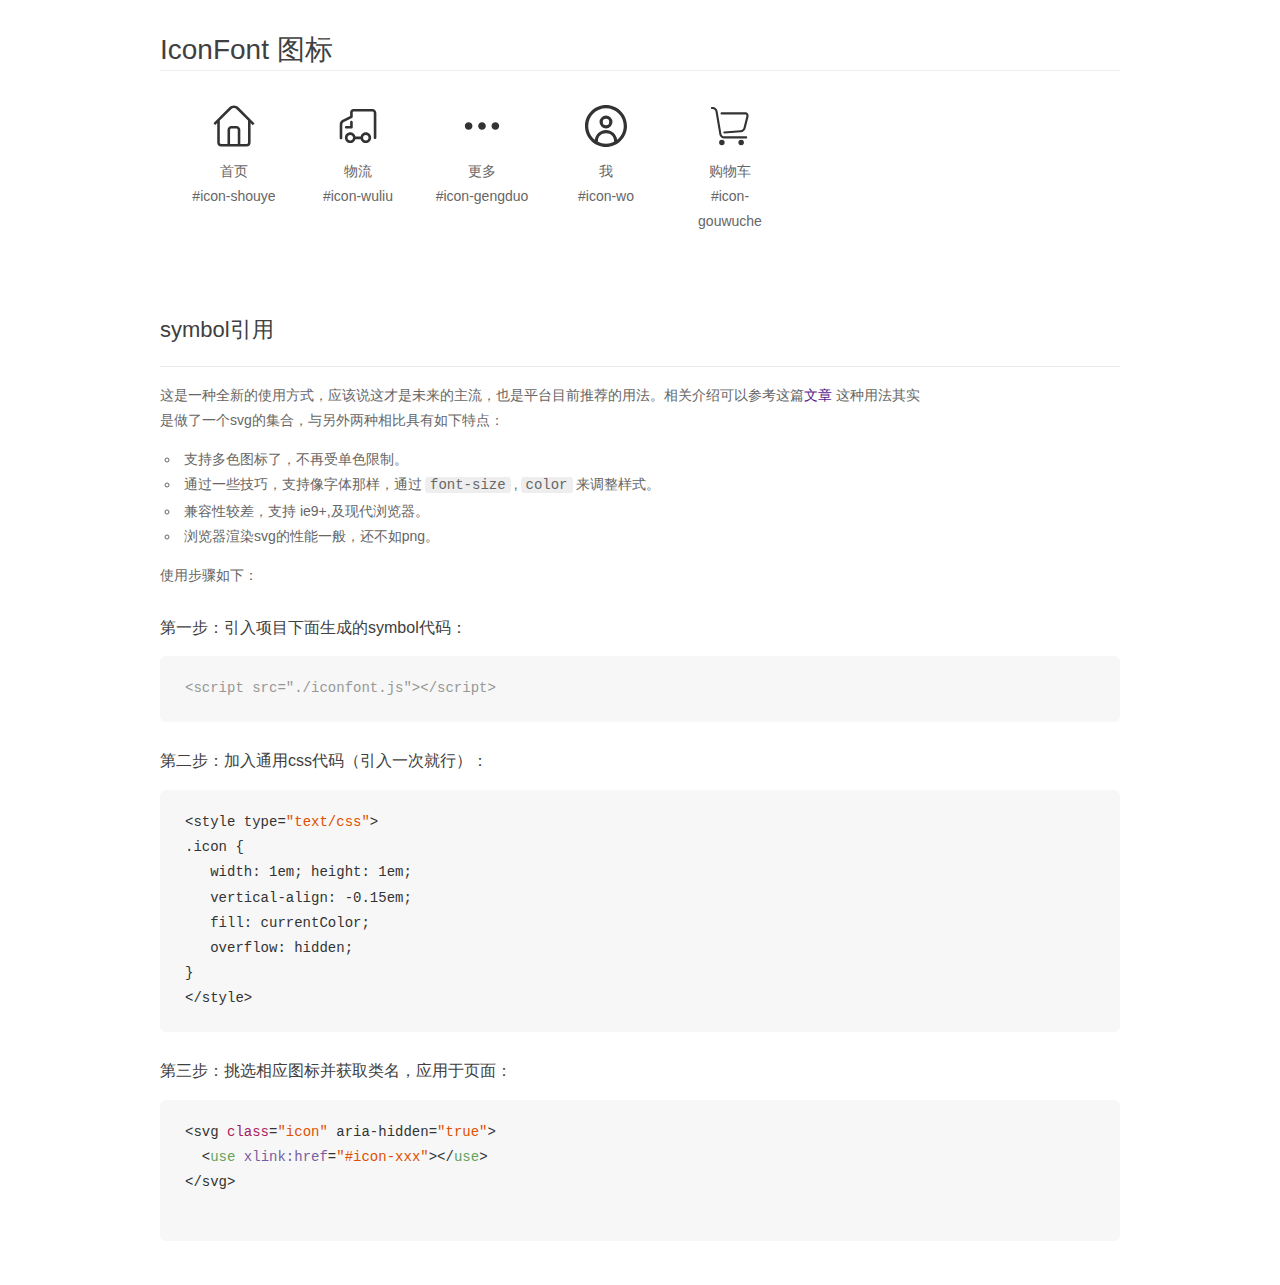
<file: font_tb/demo_symbol.html>
<!DOCTYPE html>
<html>
<head>
    <meta charset="utf-8"/>
    <title>IconFont</title>
    <link rel="stylesheet" href="demo.css">
    <script src="iconfont.js"></script>

    <style type="text/css">
        .icon {
          /* 通过设置 font-size 来改变图标大小 */
          width: 1em; height: 1em;
          /* 图标和文字相邻时，垂直对齐 */
          vertical-align: -0.15em;
          /* 通过设置 color 来改变 SVG 的颜色/fill */
          fill: currentColor;
          /* path 和 stroke 溢出 viewBox 部分在 IE 下会显示
             normalize.css 中也包含这行 */
          overflow: hidden;
        }

    </style>
</head>
<body>
    <div class="main markdown">
        <h1>IconFont 图标</h1>
        <ul class="icon_lists clear">
            
                <li>
                    <svg class="icon" aria-hidden="true">
                        <use xlink:href="#icon-shouye"></use>
                    </svg>
                    <div class="name">首页</div>
                    <div class="fontclass">#icon-shouye</div>
                </li>
            
                <li>
                    <svg class="icon" aria-hidden="true">
                        <use xlink:href="#icon-wuliu"></use>
                    </svg>
                    <div class="name">物流</div>
                    <div class="fontclass">#icon-wuliu</div>
                </li>
            
                <li>
                    <svg class="icon" aria-hidden="true">
                        <use xlink:href="#icon-gengduo"></use>
                    </svg>
                    <div class="name">更多</div>
                    <div class="fontclass">#icon-gengduo</div>
                </li>
            
                <li>
                    <svg class="icon" aria-hidden="true">
                        <use xlink:href="#icon-wo"></use>
                    </svg>
                    <div class="name">我</div>
                    <div class="fontclass">#icon-wo</div>
                </li>
            
                <li>
                    <svg class="icon" aria-hidden="true">
                        <use xlink:href="#icon-gouwuche"></use>
                    </svg>
                    <div class="name">购物车</div>
                    <div class="fontclass">#icon-gouwuche</div>
                </li>
            
        </ul>


        <h2 id="symbol-">symbol引用</h2>
        <hr>

        <p>这是一种全新的使用方式，应该说这才是未来的主流，也是平台目前推荐的用法。相关介绍可以参考这篇<a href="">文章</a>
        这种用法其实是做了一个svg的集合，与另外两种相比具有如下特点：</p>
        <ul>
          <li>支持多色图标了，不再受单色限制。</li>
          <li>通过一些技巧，支持像字体那样，通过<code>font-size</code>,<code>color</code>来调整样式。</li>
          <li>兼容性较差，支持 ie9+,及现代浏览器。</li>
          <li>浏览器渲染svg的性能一般，还不如png。</li>
        </ul>
        <p>使用步骤如下：</p>
        <h3 id="-symbol-">第一步：引入项目下面生成的symbol代码：</h3>
        <pre><code class="lang-js hljs javascript"><span class="hljs-comment">&lt;script src="./iconfont.js"&gt;&lt;/script&gt;</span></code></pre>
        <h3 id="-css-">第二步：加入通用css代码（引入一次就行）：</h3>
        <pre><code class="lang-js hljs javascript">&lt;style type=<span class="hljs-string">"text/css"</span>&gt;
.icon {
   width: <span class="hljs-number">1</span>em; height: <span class="hljs-number">1</span>em;
   vertical-align: <span class="hljs-number">-0.15</span>em;
   fill: currentColor;
   overflow: hidden;
}
&lt;<span class="hljs-regexp">/style&gt;</span></code></pre>
        <h3 id="-">第三步：挑选相应图标并获取类名，应用于页面：</h3>
        <pre><code class="lang-js hljs javascript">&lt;svg <span class="hljs-class"><span class="hljs-keyword">class</span></span>=<span class="hljs-string">"icon"</span> aria-hidden=<span class="hljs-string">"true"</span>&gt;<span class="xml"><span class="hljs-tag">
  &lt;<span class="hljs-name">use</span> <span class="hljs-attr">xlink:href</span>=<span class="hljs-string">"#icon-xxx"</span>&gt;</span><span class="hljs-tag">&lt;/<span class="hljs-name">use</span>&gt;</span>
</span>&lt;<span class="hljs-regexp">/svg&gt;
        </span></code></pre>
    </div>
</body>
</html>
</file>
<file: font_tb/demo.css>
*{margin: 0;padding: 0;list-style: none;}
/*
KISSY CSS Reset
理念：1. reset 的目的不是清除浏览器的默认样式，这仅是部分工作。清除和重置是紧密不可分的。
2. reset 的目的不是让默认样式在所有浏览器下一致，而是减少默认样式有可能带来的问题。
3. reset 期望提供一套普适通用的基础样式。但没有银弹，推荐根据具体需求，裁剪和修改后再使用。
特色：1. 适应中文；2. 基于最新主流浏览器。
维护：玉伯<lifesinger@gmail.com>, 正淳<ragecarrier@gmail.com>
 */

/** 清除内外边距 **/
body, h1, h2, h3, h4, h5, h6, hr, p, blockquote, /* structural elements 结构元素 */
dl, dt, dd, ul, ol, li, /* list elements 列表元素 */
pre, /* text formatting elements 文本格式元素 */
form, fieldset, legend, button, input, textarea, /* form elements 表单元素 */
th, td /* table elements 表格元素 */ {
  margin: 0;
  padding: 0;
}

/** 设置默认字体 **/
body,
button, input, select, textarea /* for ie */ {
  font: 12px/1.5 tahoma, arial, \5b8b\4f53, sans-serif;
}
h1, h2, h3, h4, h5, h6 { font-size: 100%; }
address, cite, dfn, em, var { font-style: normal; } /* 将斜体扶正 */
code, kbd, pre, samp { font-family: courier new, courier, monospace; } /* 统一等宽字体 */
small { font-size: 12px; } /* 小于 12px 的中文很难阅读，让 small 正常化 */

/** 重置列表元素 **/
ul, ol { list-style: none; }

/** 重置文本格式元素 **/
a { text-decoration: none; }
a:hover { text-decoration: underline; }


/** 重置表单元素 **/
legend { color: #000; } /* for ie6 */
fieldset, img { border: 0; } /* img 搭车：让链接里的 img 无边框 */
button, input, select, textarea { font-size: 100%; } /* 使得表单元素在 ie 下能继承字体大小 */
/* 注：optgroup 无法扶正 */

/** 重置表格元素 **/
table { border-collapse: collapse; border-spacing: 0; }

/* 清除浮动 */
.ks-clear:after, .clear:after {
  content: '\20';
  display: block;
  height: 0;
  clear: both;
}
.ks-clear, .clear {
  *zoom: 1;
}

.main {
  padding: 30px 100px;
width: 960px;
margin: 0 auto;
}
.main h1{font-size:36px; color:#333; text-align:left;margin-bottom:30px; border-bottom: 1px solid #eee;}

.helps{margin-top:40px;}
.helps pre{
  padding:20px;
  margin:10px 0;
  border:solid 1px #e7e1cd;
  background-color: #fffdef;
  overflow: auto;
}

.icon_lists{
  width: 100% !important;

}

.icon_lists li{
  float:left;
  width: 100px;
  height:180px;
  text-align: center;
  list-style: none !important;
}
.icon_lists .icon{
  font-size: 42px;
  line-height: 100px;
  margin: 10px 0;
  color:#333;
  -webkit-transition: font-size 0.25s ease-out 0s;
  -moz-transition: font-size 0.25s ease-out 0s;
  transition: font-size 0.25s ease-out 0s;

}
.icon_lists .icon:hover{
  font-size: 100px;
}



.markdown {
  color: #666;
  font-size: 14px;
  line-height: 1.8;
}

.highlight {
  line-height: 1.5;
}

.markdown img {
  vertical-align: middle;
  max-width: 100%;
}

.markdown h1 {
  color: #404040;
  font-weight: 500;
  line-height: 40px;
  margin-bottom: 24px;
}

.markdown h2,
.markdown h3,
.markdown h4,
.markdown h5,
.markdown h6 {
  color: #404040;
  margin: 1.6em 0 0.6em 0;
  font-weight: 500;
  clear: both;
}

.markdown h1 {
  font-size: 28px;
}

.markdown h2 {
  font-size: 22px;
}

.markdown h3 {
  font-size: 16px;
}

.markdown h4 {
  font-size: 14px;
}

.markdown h5 {
  font-size: 12px;
}

.markdown h6 {
  font-size: 12px;
}

.markdown hr {
  height: 1px;
  border: 0;
  background: #e9e9e9;
  margin: 16px 0;
  clear: both;
}

.markdown p,
.markdown pre {
  margin: 1em 0;
}

.markdown > p,
.markdown > blockquote,
.markdown > .highlight,
.markdown > ol,
.markdown > ul {
  width: 80%;
}

.markdown ul > li {
  list-style: circle;
}

.markdown > ul li,
.markdown blockquote ul > li {
  margin-left: 20px;
  padding-left: 4px;
}

.markdown > ul li p,
.markdown > ol li p {
  margin: 0.6em 0;
}

.markdown ol > li {
  list-style: decimal;
}

.markdown > ol li,
.markdown blockquote ol > li {
  margin-left: 20px;
  padding-left: 4px;
}

.markdown code {
  margin: 0 3px;
  padding: 0 5px;
  background: #eee;
  border-radius: 3px;
}

.markdown pre {
  border-radius: 6px;
  background: #f7f7f7;
  padding: 20px;
}

.markdown pre code {
  border: none;
  background: #f7f7f7;
  margin: 0;
}

.markdown strong,
.markdown b {
  font-weight: 600;
}

.markdown > table {
  border-collapse: collapse;
  border-spacing: 0px;
  empty-cells: show;
  border: 1px solid #e9e9e9;
  width: 95%;
  margin-bottom: 24px;
}

.markdown > table th {
  white-space: nowrap;
  color: #333;
  font-weight: 600;

}

.markdown > table th,
.markdown > table td {
  border: 1px solid #e9e9e9;
  padding: 8px 16px;
  text-align: left;
}

.markdown > table th {
  background: #F7F7F7;
}

.markdown blockquote {
  font-size: 90%;
  color: #999;
  border-left: 4px solid #e9e9e9;
  padding-left: 0.8em;
  margin: 1em 0;
  font-style: italic;
}

.markdown blockquote p {
  margin: 0;
}

.markdown .anchor {
  opacity: 0;
  transition: opacity 0.3s ease;
  margin-left: 8px;
}

.markdown .waiting {
  color: #ccc;
}

.markdown h1:hover .anchor,
.markdown h2:hover .anchor,
.markdown h3:hover .anchor,
.markdown h4:hover .anchor,
.markdown h5:hover .anchor,
.markdown h6:hover .anchor {
  opacity: 1;
  display: inline-block;
}

.markdown > br,
.markdown > p > br {
  clear: both;
}


.hljs {
  display: block;
  background: white;
  padding: 0.5em;
  color: #333333;
  overflow-x: auto;
}

.hljs-comment,
.hljs-meta {
  color: #969896;
}

.hljs-string,
.hljs-variable,
.hljs-template-variable,
.hljs-strong,
.hljs-emphasis,
.hljs-quote {
  color: #df5000;
}

.hljs-keyword,
.hljs-selector-tag,
.hljs-type {
  color: #a71d5d;
}

.hljs-literal,
.hljs-symbol,
.hljs-bullet,
.hljs-attribute {
  color: #0086b3;
}

.hljs-section,
.hljs-name {
  color: #63a35c;
}

.hljs-tag {
  color: #333333;
}

.hljs-title,
.hljs-attr,
.hljs-selector-id,
.hljs-selector-class,
.hljs-selector-attr,
.hljs-selector-pseudo {
  color: #795da3;
}

.hljs-addition {
  color: #55a532;
  background-color: #eaffea;
}

.hljs-deletion {
  color: #bd2c00;
  background-color: #ffecec;
}

.hljs-link {
  text-decoration: underline;
}

pre{
  background: #fff;
}
</file>
